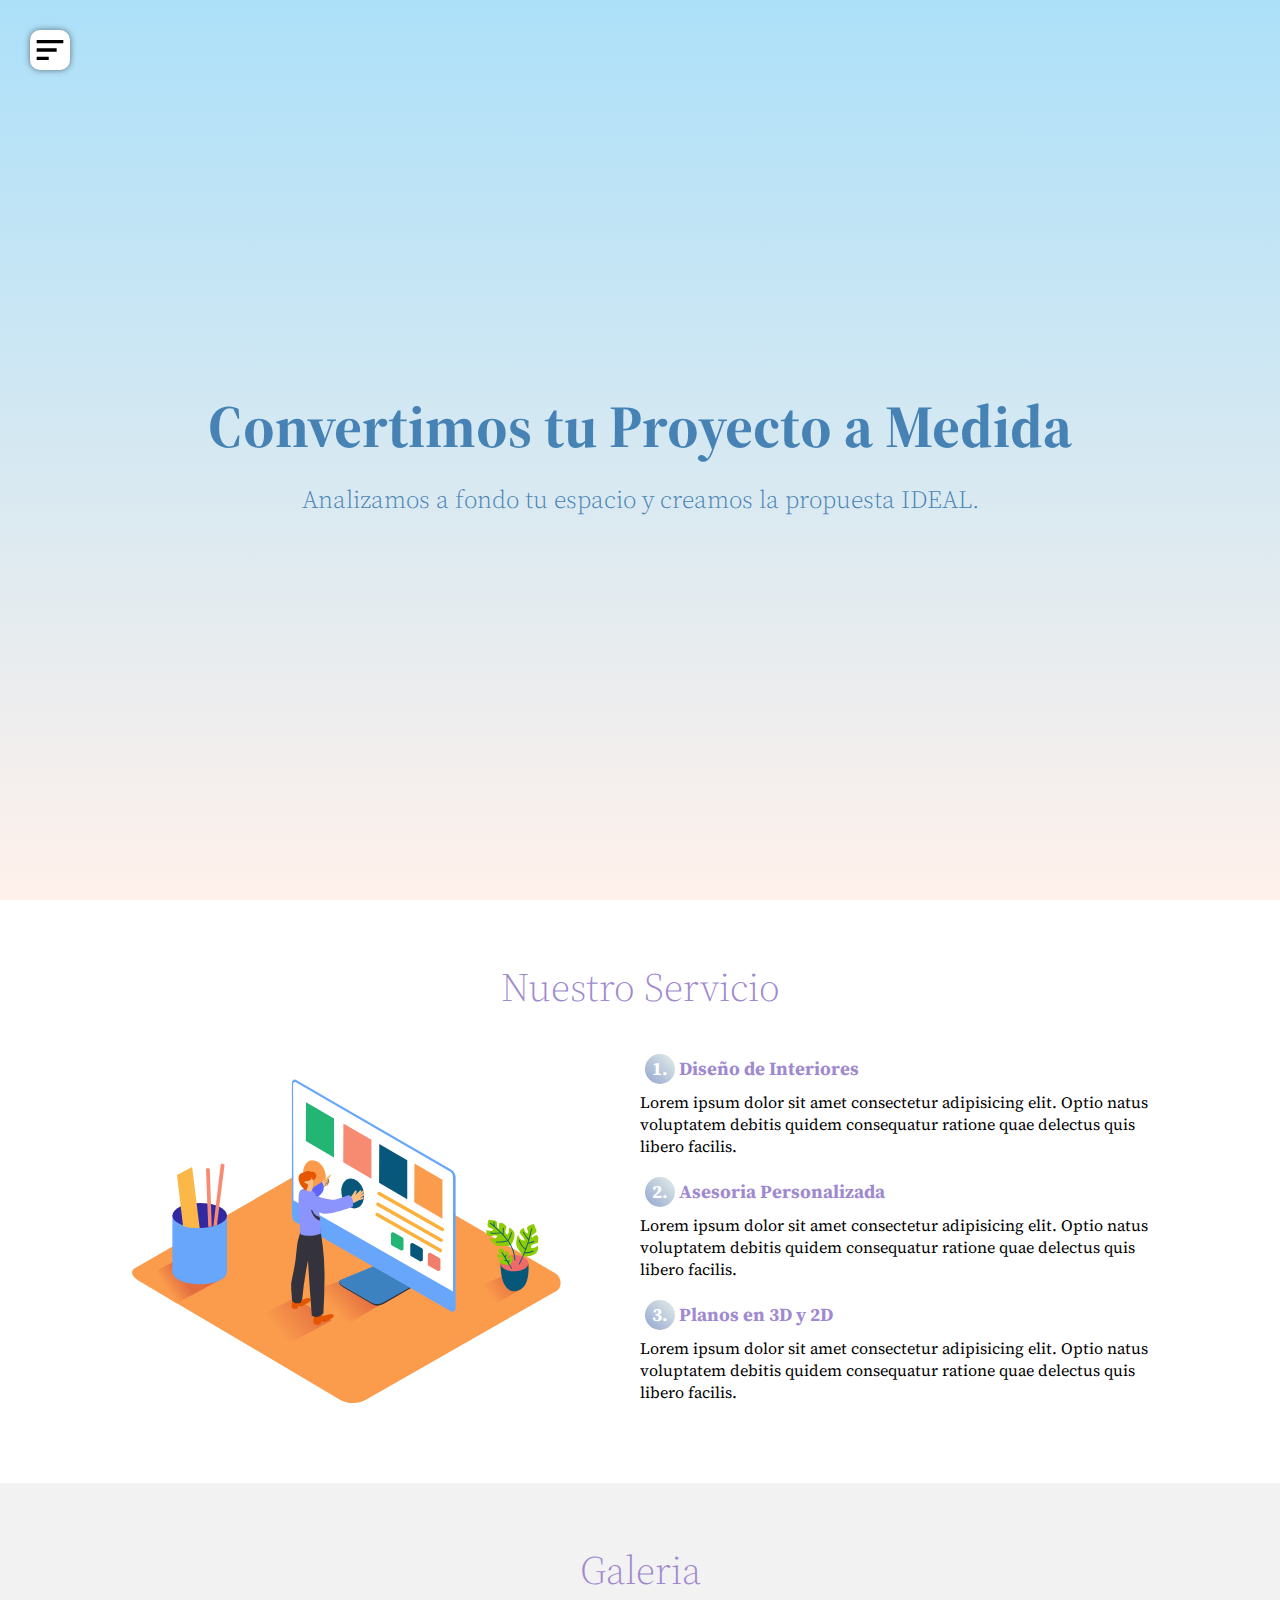
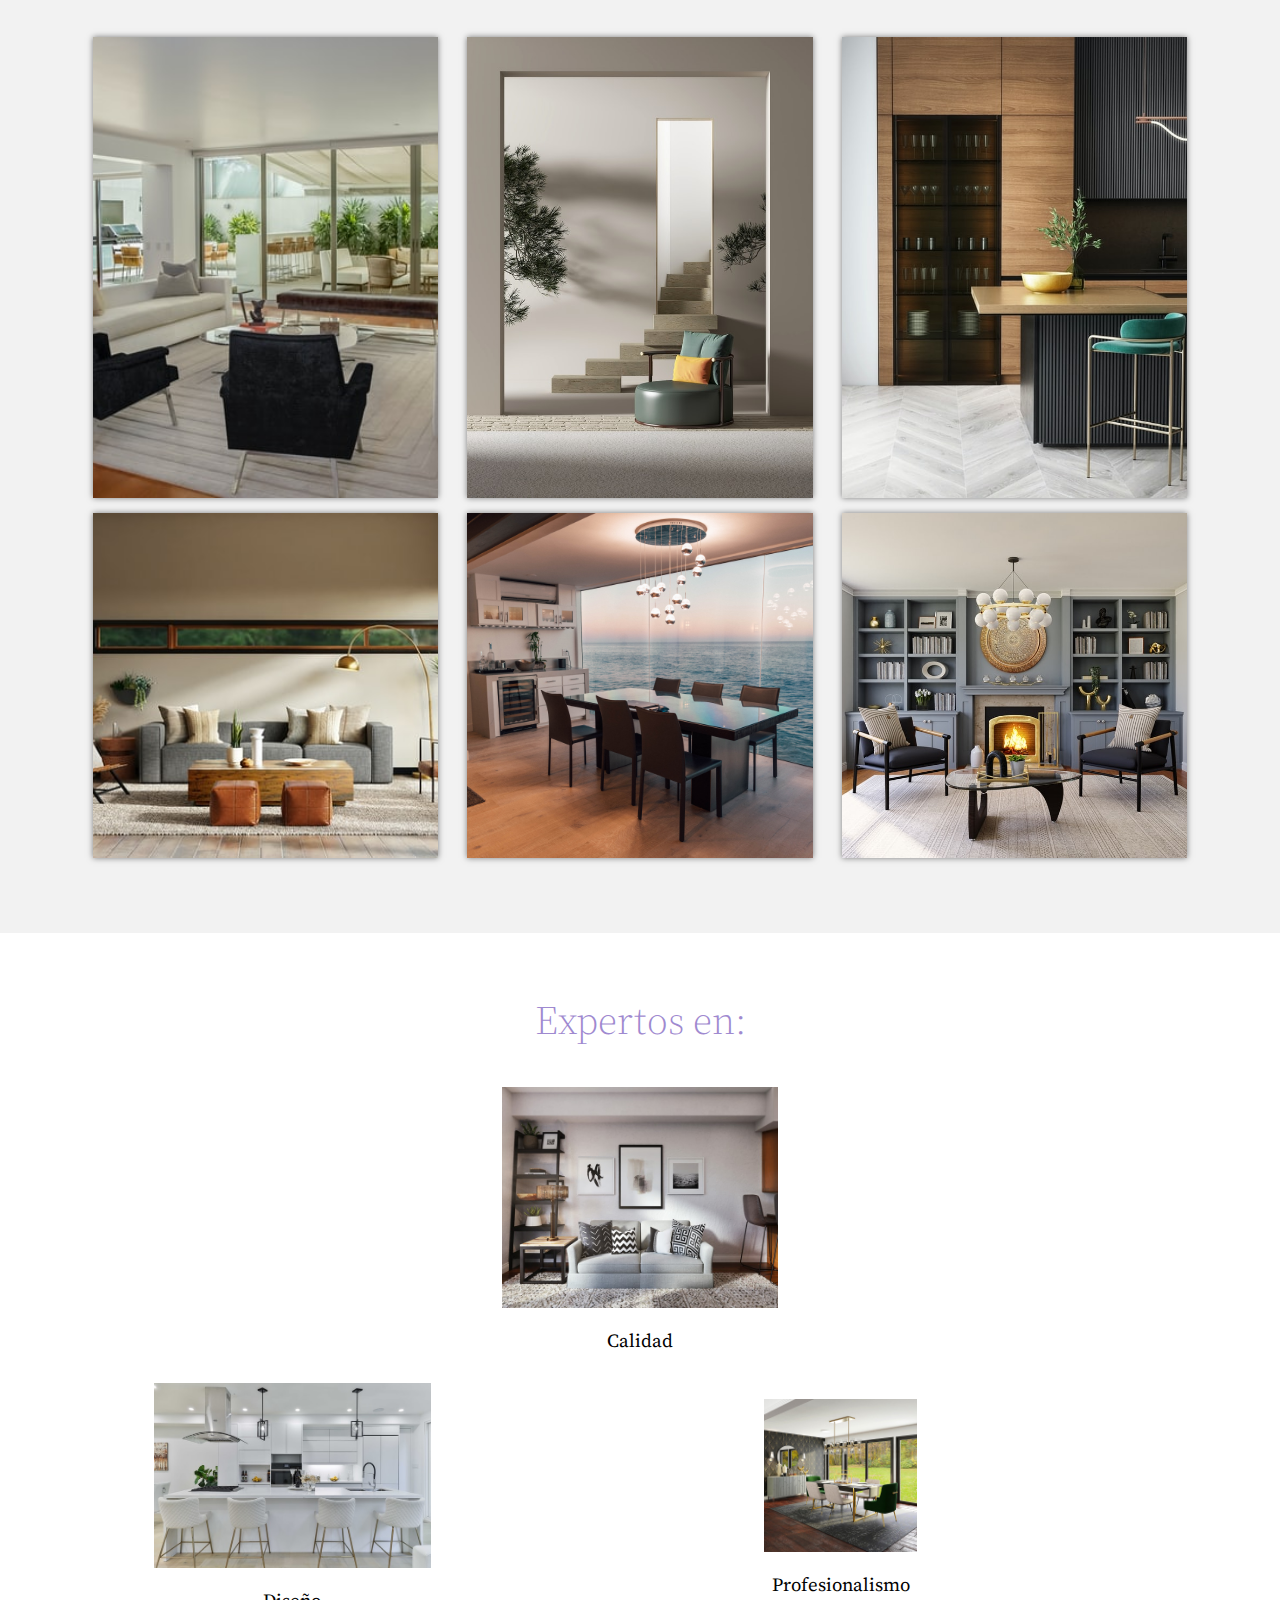
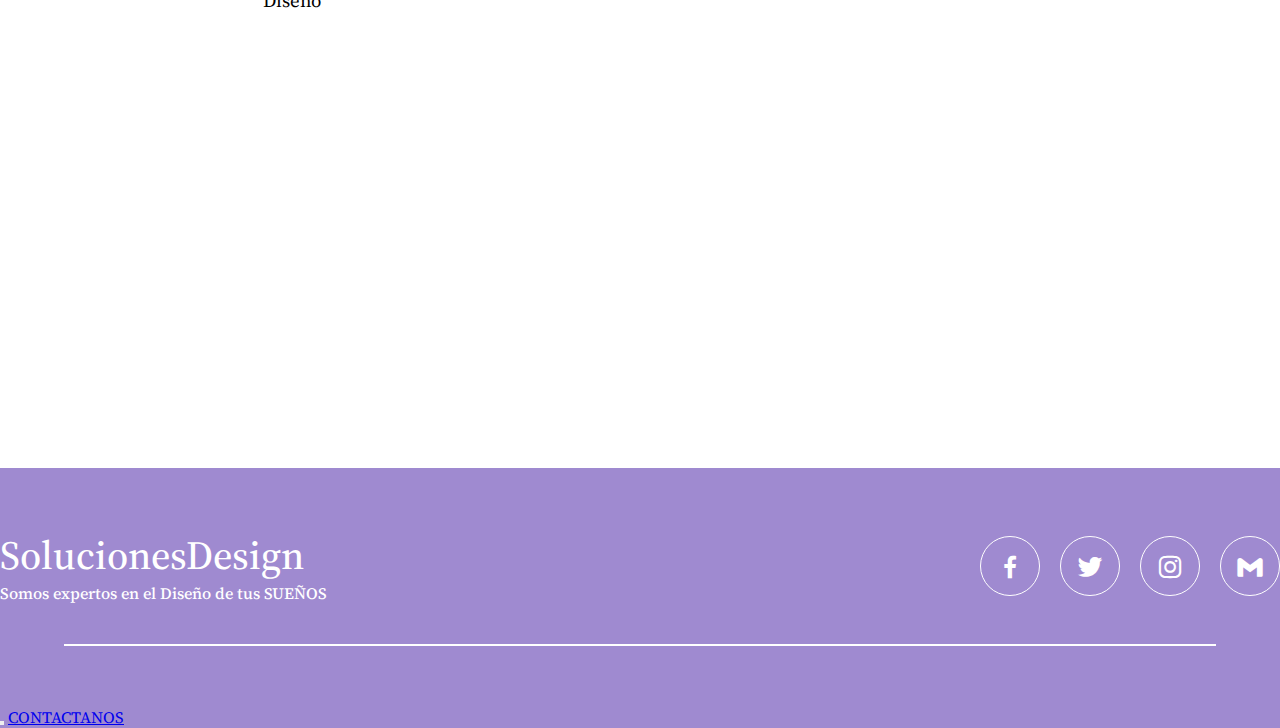
<file: index.html>
<!DOCTYPE html>
<html lang="en">
<head>
    <meta charset="UTF-8">
    <meta http-equiv="X-UA-Compatible" content="IE=edge">
    <meta name="viewport" content="width=device-width, initial-scale=1.0">
    <title>SolucionesDesign.com</title>
    <link href='https://unpkg.com/boxicons@2.1.2/css/boxicons.min.css' rel='stylesheet'>
    <link href="https://fonts.googleapis.com/css2?family=Source+Serif+Pro:ital,wght@0,400;0,900;1,600&display=swap" rel="stylesheet">
    <link rel="stylesheet" href="css/estilo.css">


</head>
<body>
    <header class="header" id="inicio">
        <img src="iconos/bx-menu-alt-left.svg" alt="" class="hamburger">
        <nav class="menu-navegacion">
            <a href="#inicio">Inicio</a>
            <a href="#servicio">Servicios</a>
            <a href="#galeria">Galeria</a>
            <a href="#experts">Expertos </a>
            <a href="#contacto">Contacto</a>
        </nav>
        <div class="contenedor head">
            <h1 class="titulo"> Convertimos tu Proyecto a Medida</h1>
            <p class="copy">Analizamos a fondo tu espacio y creamos la propuesta IDEAL.</p>
        </div>
    </header>
    <main>
        <section class="contenedor" id="servicio">
            <h2 class="subtitulo">Nuestro Servicio</h2>
            <div class="contenedor-servicio">
                <img src="/img/Designer _Isometric.svg" alt="">
                <div class="checklist-servicio">
                    <div class="service">
                        <h3 class="n-service"><span class="number"> 1.</span> Diseño de Interiores</h3>
                        <p>Lorem ipsum dolor sit amet consectetur adipisicing elit. Optio natus voluptatem debitis quidem consequatur ratione quae delectus quis libero facilis.</p>
                    </div>
                    <div class="service">
                        <h3 class="n-service"><span class="number"> 2.</span> Asesoria Personalizada</h3>
                        <p>Lorem ipsum dolor sit amet consectetur adipisicing elit. Optio natus voluptatem debitis quidem consequatur ratione quae delectus quis libero facilis.</p>
                    </div>
                    <div class="service">
                        <h3 class="n-service"><span class="number"> 3.</span> Planos en 3D y 2D</h3>
                        <p>Lorem ipsum dolor sit amet consectetur adipisicing elit. Optio natus voluptatem debitis quidem consequatur ratione quae delectus quis libero facilis.</p>
                    </div>
                </div>
            </div>
        </section>
        <section class="galeria" id="galeria">
            <div class="contenedor">
                <h2 class="subtitulo">Galeria</h2>
                <div class="contenedor-galeria">
                    <img src="img/1.jpg" alt="" class="img-galeria">
                    <img src="img/2.jpg" alt="" class="img-galeria">
                    <img src="img/3.jpg" alt="" class="img-galeria">
                    <img src="img/4.jpg" alt="" class="img-galeria">
                    <img src="img/6.jpg" alt="" class="img-galeria">
                    <img src="img/7.jpg" alt="" class="img-galeria">
                </div>
            </div>
        </section>
        <section class="imagen-light">
            <img src="iconos/bx-x-circle.svg" alt="" class="close">
            <img src="img/3.jpg" alt="" class="agregar-imagen">
        </section>
        <section class="contenedor" id="experts">
            <h2 class="subtitulo">Expertos en:</h2>
            <section class="expert">
                <div class="cont-expert">
                    <img src="img/9.jpg" alt="">
                    <h3 class="n-expert">Calidad</h3>
                </div>
            <section class="expert">
                <div class="cont-expert">
                    <img src="img/8.jpg" alt="">
                    <h3 class="n-expert">Diseño</h3>
                </div>
            <section class="expert">
                <div class="cont-expert">
                    <img src="img/10.jpg" alt="">
                    <h3 class="n-expert">Profesionalismo</h3>
                </div>
            </section>
        </section>
    </main>
    <iframe width="550px" height="360px"  src="https://www.youtube.com/embed/14akJT18R2c"  title="YouTube video player"  frameborder="0" allow="accelerometer; autoplay; clipboard-write; encrypted-media; gyroscope; picture-in-picture" allowfullscreen></iframe>

    <footer id="contacto">
        <div class="footer-content">
            <div class="contact-us">
                <h2 class="brand">SolucionesDesign</h2>
                <p>Somos expertos en el Diseño de tus SUEÑOS</p>
            </div>
                <div class="social-media">
                    <a href="./" class="social-media-icon">
                        <i class='bx bxl-facebook'></i>  
                    <a href="./" class="social-media-icon">
                        <i class='bx bxl-twitter'></i> 
                    <a href="./" class="social-media-icon">
                        <i class='bx bxl-instagram'></i> 
                    <a href="./" class="social-media-icon">
                        <i class='bx bxl-gmail'></i>
                    </a>
                </div>
        
        </div>
        <div class="line"></div>
        <link rel="stylesheet" href="contacto.html" /> <button class="btn btn-success"></button> <a href="contacto.html" class="btn btn-success">CONTACTANOS</a>
    </footer>
   
   <script src="js/menu.js"></script>
   <script src="js/lightbox.js"></script>
    
</body>
</html>
</file>
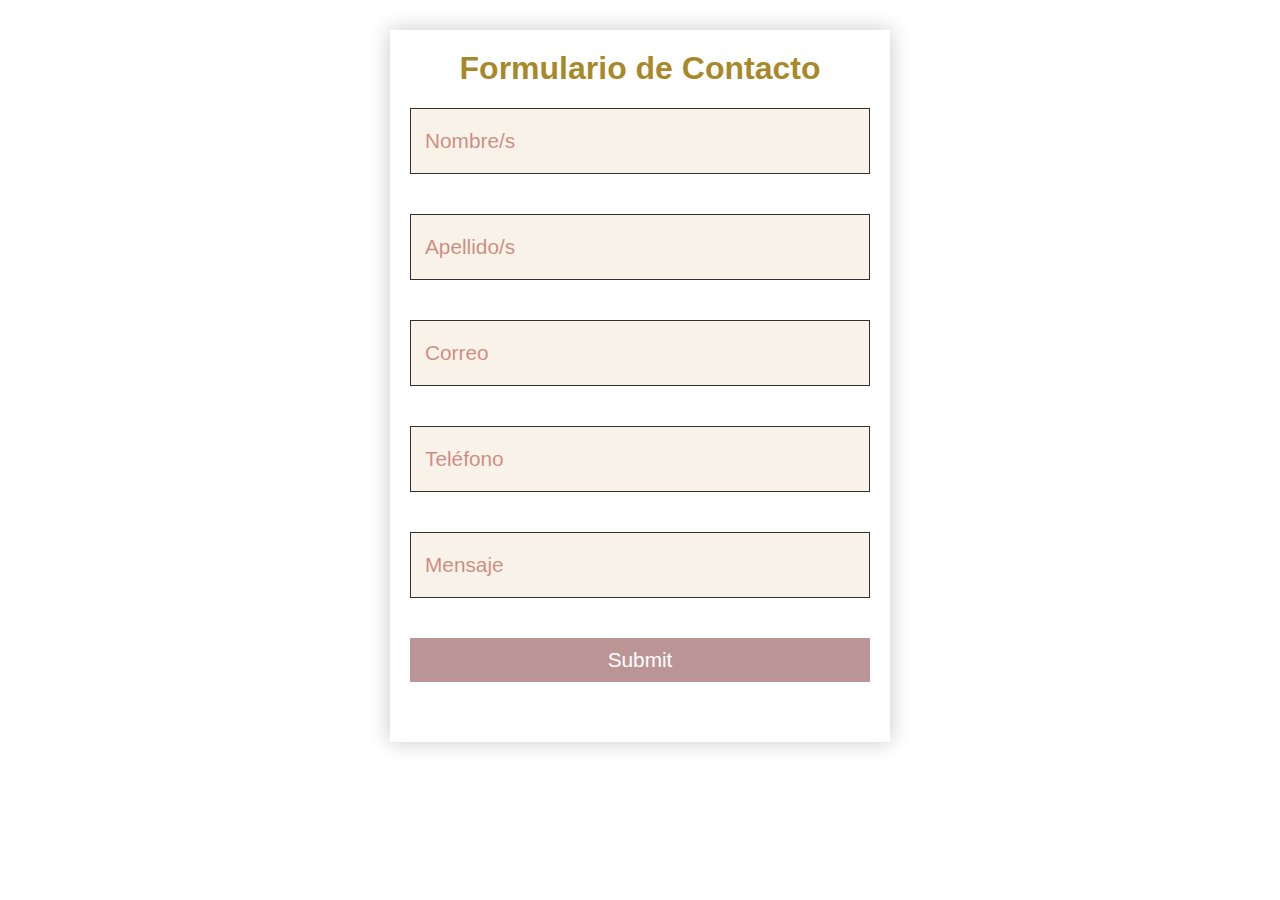
<file: contacto.html>
<!DOCTYPE html>
<html lang="en">
<head>
    <meta charset="UTF-8">
    <meta http-equiv="X-UA-Compatible" content="IE=edge">
    <meta name="viewport" content="width=device-width, initial-scale=1.0">
    <title>Contactanos</title>
    <link rel="stylesheet" href="css/estiloform.css">
</head>
<body>
    <form action="" class="formulario">
        <h1 class="formulario__titulo">Formulario de Contacto</h1>
        <input type="text" class="formulario__input">
        <label for="" class="formulario__label">Nombre/s</label>
        <input type="text" class="formulario__input">
        <label for="" class="formulario__label">Apellido/s</label>
        <input type="text" class="formulario__input">
        <label for="" class="formulario__label">Correo</label>
        <input type="text" class="formulario__input">
        <label for="" class="formulario__label">Teléfono</label>
        <input type="text" class="formulario__input">
        <label for="" class="formulario__label">Mensaje</label>
        <input type="submit" class="formulario__submit">
    </form>
    <script src="js/form.js"></script>
</body>
</html>
</file>
<file: css/estilo.css>
*{
    margin: 0;
    padding: 0;
    box-sizing: border-box;

}


:root{
    scroll-behavior: smooth;
}
body{
    font-family: 'Source Serif Pro', serif;
}

.contenedor{
    width: 90%;
    max-width: 1200px;
    overflow: hidden;
    margin: auto;
    padding: 60px 0;

}

header{
    height: 100vh;
    background-image: linear-gradient(to top, #fff1eb 0%, #ace0f9 100%);
    background-repeat: no-repeat;
    background-size: cover;
    background-attachment: fixed;
    background-position: center;

}

.head{
    text-align: center;
    padding: 0;
    height: 100%;
    display: flex;
    justify-content: center;
    align-items: center;
    flex-direction: column;
    color:steelblue;
}

.hamburger{
    position: fixed;
    top: 30px;
    left: 30px;
    background: #fff;
    width: 40px;
    height: 40px;
    cursor: pointer;
    border-radius: 10px;
    box-shadow: 0 0 6px rgba(0 , 0 , 0 , .5);

}
.menu-navegacion{
    position: fixed;
    top: 0;
    left: 0px;
    width: 30vw;
    height: 100%;
    background-image: linear-gradient(135deg, #d9afd9 0%, #97d9e1 100%);
    display: flex;
    flex-direction: column;
    justify-content: space-evenly;
    align-items:center;
    transition: transform .3s ease-in-out;
    transform: translate(343%);
    box-shadow: 0 0 6px  rgba(0 , 0 , 0 , .5);

}

.spread{
    transform: translate(0);
}

.menu-navegacion {
    color: #fff;
    text-decoration: none;
}

.titulo{
    font-size: 60px;
    margin-bottom: 15px;
}

.copy{
    font-weight: 300;
    font-size: 25px;

}

/* Nuestro servicio */

.subtitulo{
    text-align: center;
    font-weight: 300;
    color: #9f8ad0;
    margin-bottom: 40px;
    font-size: 40px;
}

.contenedor-servicio{
    display: flex;
    justify-content: space-evenly;
    align-items: center;
    flex-wrap: wrap;
}

.contenedor-servicio img{
    width: 40%;
}

.checklist-servicio{
    width: 45%;
}

.service{
    margin-bottom: 20px;
}

.n-service{
    margin-bottom: 7px;
    color: #9f8ad0;
}

.number{
    display: inline-block;
    background-image: linear-gradient(45deg, #93a5cf 0%, #e4efe9 100%);
    width: 30px;
    height: 30px;
    color: #fff;
    text-align: center;
    border-radius: 50%;
    font-weight: 700;
    line-height: 30px;
    margin-left: 5px;
}

.galeria{
    background: #f2f2f2;
}
 
.contenedor-galeria{
    display: flex;
    justify-content: space-evenly;
    flex-wrap: wrap;
}

.img-galeria{
    object-fit: cover;
    width: 30%;
    display: block;
    margin-bottom: 15px;
    box-shadow: 0 0 6px rgba(0 , 0 , 0 , .5);
    cursor: pointer;
}

.imagen-light{
    position: fixed;
    background: rgba(0 , 0 , 0 ,.6);
    width: 100%;
    height: 100%;
    top: 0;
    right: 0;
    display:flex;
    justify-content:center;
    align-items: center;
    transform: translate(100%);
    transition: transform .2s ease-in-out;

}

.show{
transform: translate(0);
}

.agregar-imagen{
    object-fit: cover;
    width: 40%;
    border-radius: 10px;
    transform: scale(1);
    transition: transform .3s .2s;
}

.showImage{
    transform: scale(1);
}

.close{
    position: absolute;
    top: 15px;
    right: 15px;
    width: 40px;
    cursor: pointer;
}

.expert{
    display:flex ;
    justify-content: space-evenly;
    align-items:center;
    flex-wrap:wrap;
   
}

.cont-expert{
    width: 30%;
    text-align:center;
    margin-bottom: 30px;
    
}

.cont-expert img{ 
     width: 80%;
     display:block;
     margin: 0 auto;
}

.n-expert{
    display: inline-block;
    margin-top: 20px;
    width: 100%;
    font-weight: 400 ;

}


/* Footer */

footer{
    background: #9f8ad0;
    padding-bottom: 0.1px;
}

.footer-content{
    display: flex;
    justify-content: space-between;
    align-items: center;
    flex-wrap: wrap;
    padding-top: 60px;
    padding-bottom: 40px;
}

.contact-us{
    width: 40%;
    color: #fff;
}

.brand{
    font-weight: 500;
    font-size: 40px;
}

.brand+p{
    font-weight: 500;
}

.social-media{
    width: 50%;
    display: flex;
    justify-content: flex-end;
}

.social-media-icon{
display: inline-block;
margin-left: 20px;
width: 60px;
height: 60px;
border: 1px solid #fff;
border-radius: 50%;
text-align: center;
color: #fff;
}

.social-media-icon:hover{
    background: #fff;
    color: #764ba2;
}
.social-media-icon i{
    font-size: 30px ;
    line-height: 60px;
}

.line{
    width: 90%;
    max-width: 1200px;
    margin: 0 auto;
    height: 2px;
    background: #fff;
    margin-bottom: 60px;
}

@media screen and (max-width:800px) {
    .menu-navegacion{
        width: 50vw;
    }

    .titulo{
        font-size: 40px;
    }
     


.contenedor-servicio img{
    width: 80%;
    margin-bottom: 40px;
}

.checklist-servicio{
    width: 80%;

}

.service{
    margin-bottom: 30px;
}

 .agregar-imagen{
     width: 80%;
 }

 .img-galeria{
     width: 45%;   
 }
 
 .cont-expert{
     width: 80%;
 }

 .footer-content{
     justify-content:left;

 }

.social-media{
     width: 80% ;
     justify-content: space-evenly;

 } 

 .social-media-icon{
     margin-left: 0;

 }

 .social-media i{
     margin-left: 0;
 }

 .contact-us{
     text-align: center;
     width: 80%;
     margin-bottom: 40px;
 }
}

@media screen and (max-width:500px){
    .menu-navegacion{
        width: 65vw;
    }

    .hamburger{
        top: 20px;
        left: 20px;
    }

    .titulo{
        font-size: 30px;
    }

    .subtitulo{
        font-size: 30px;
    }

    .agregar-imagen{
        width: 95%;
    }

    .img-galeria{
        width: 95%;
    }

    .social-media{
        width: 100%;
    }

    .contact-us{
        width: 90%∫;
    }
    
}
</file>
<file: css/estiloform.css>
* {
    box-sizing: border-box;
}

body {
    margin: o;
    font-family: 'Segoe UI', Tahoma, Geneva, Verdana, sans-serif;
}

.formulario {
    width: 500px;
    max-width: 100%;
    margin: auto;
    margin-top: 30px;
    padding: 20px ;
    box-shadow: 0 0 20px 1px rgba(0,0,0,0.2);
    position: relative;

}

.formulario__titulo {
    text-align: center;
    margin-top: 0;
    color: rgba(163, 130, 28, 0.956);
}

.formulario__input, .formulario__label , .formulario__submit {
    display: block;
    width: 100%;
    margin-bottom: 40px;
    font-size: 1.3em;
}
.formulario__input {
    padding: 20px;
    background: rgba(196, 130, 25, 0.1);
    border: 1px solid rgba(0,0,0,0.8);
    margin-bottom: 40px;
}

.formulario__input:focus {
    outline: 1px solid rgba(0,0,0,0.7);
}

.formulario__input:focus + 
.formulario__label{
    margin-top:-135px;
}


.formulario__label{
    padding-left: 15px;
    position: absolute;
    margin-top: -85px;
    z-index: -20;
    color: rgba(155, 27, 27, 0.5);
    transition: all 0.2s;
    
}

.formulario__submit {
    background: rgba(142, 79, 79, 0.6);
    color: white;
    padding: 10px 20px;
    border: none
}

.fijar {
    margin-top: -135px;
}
</file>
